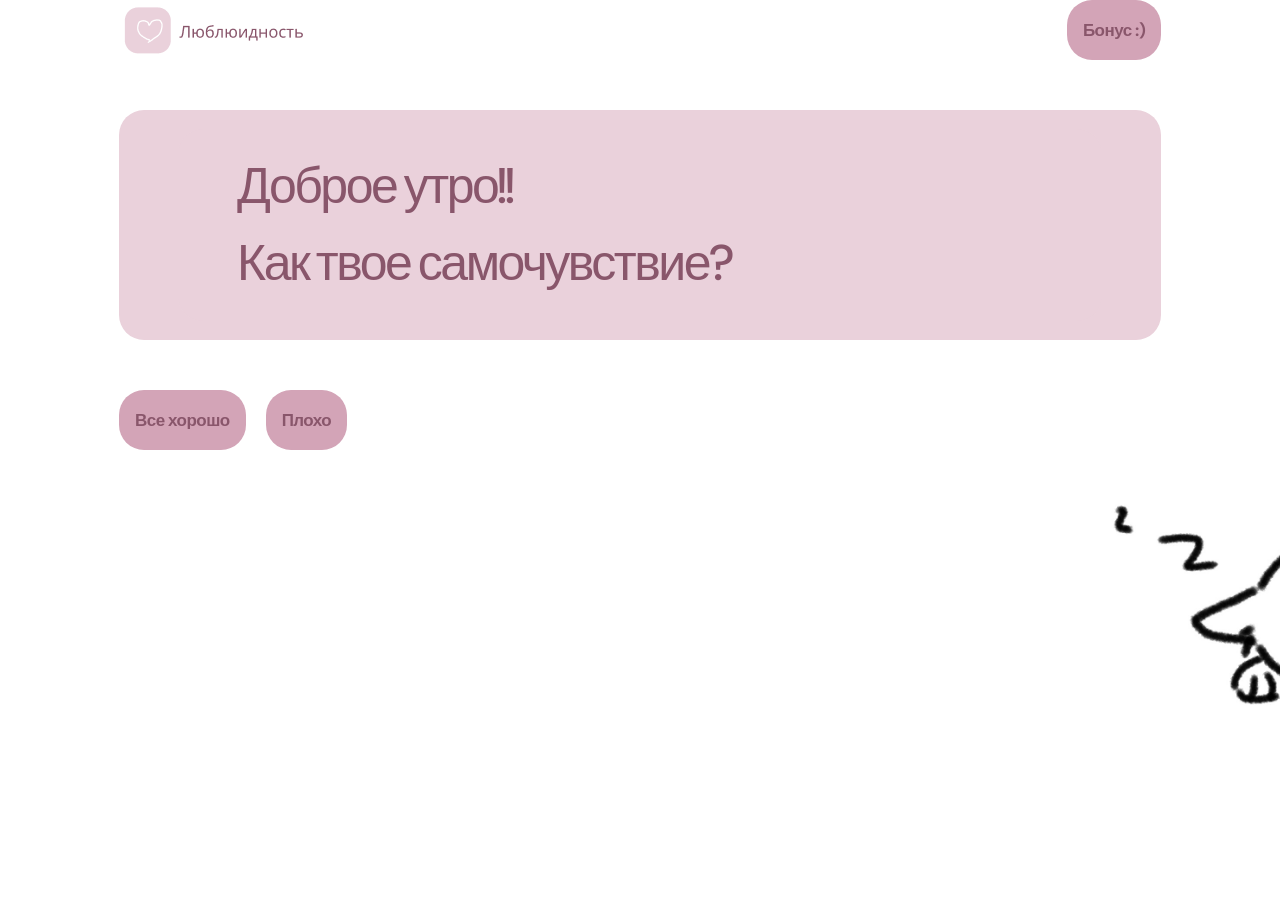
<file: index.html>
<!DOCTYPE html>
<html lang="en">
<head>
    <meta charset="UTF-8">
    <meta name="viewport" content="width=device-width, initial-scale=1.0">
    <title>Люблюидность</title>
    <link rel="stylesheet" href="style.css">
    <link rel="shortcut icon" href="images/favicon.svg" type="image/x-icon">
    <link rel="preconnect" href="https://fonts.googleapis.com">
<link rel="preconnect" href="https://fonts.gstatic.com" crossorigin>
<link href="https://fonts.googleapis.com/css2?family=DM+Sans:ital,opsz,wght@0,9..40,100..1000;1,9..40,100..1000&family=Mulish:ital,wght@0,200..1000;1,200..1000&display=swap" rel="stylesheet">
</head>
<body>
    <shapka class="shapka">
        <div class="shapka_container">
            <nav class="shapka_nav">
                <img src="images/image3.png" alt="">
                <a href="https://www.youtube.com/watch?v=LQyXmDEtr1A" class="shapka_button">Бонус :)
                </a>
            </nav>
        </div>
    </shapka>
    <main>
        <section class="hero">
            <div class="hero_container">
                <div class="hero_content">
                    <div class="hero_text">
                        <h1 class="hero_title">
                            Доброе утро!!<br>Как твое самочувствие?
                        </h1>
                    </div>
                    <div class="hero_buttons">
                        <a href="good.html" class="hero_button_good">Все хорошо</a>
                        <a href="bad.html" class="hero_button_bad">Плохо</a>
                    </div>
                    </div>
                    <img class="heroimage" src="images/heroimage.png" width="500" height="300" alt="">
                </div>
            </div>
        </section>
    </main>
</body>
</html>
</file>
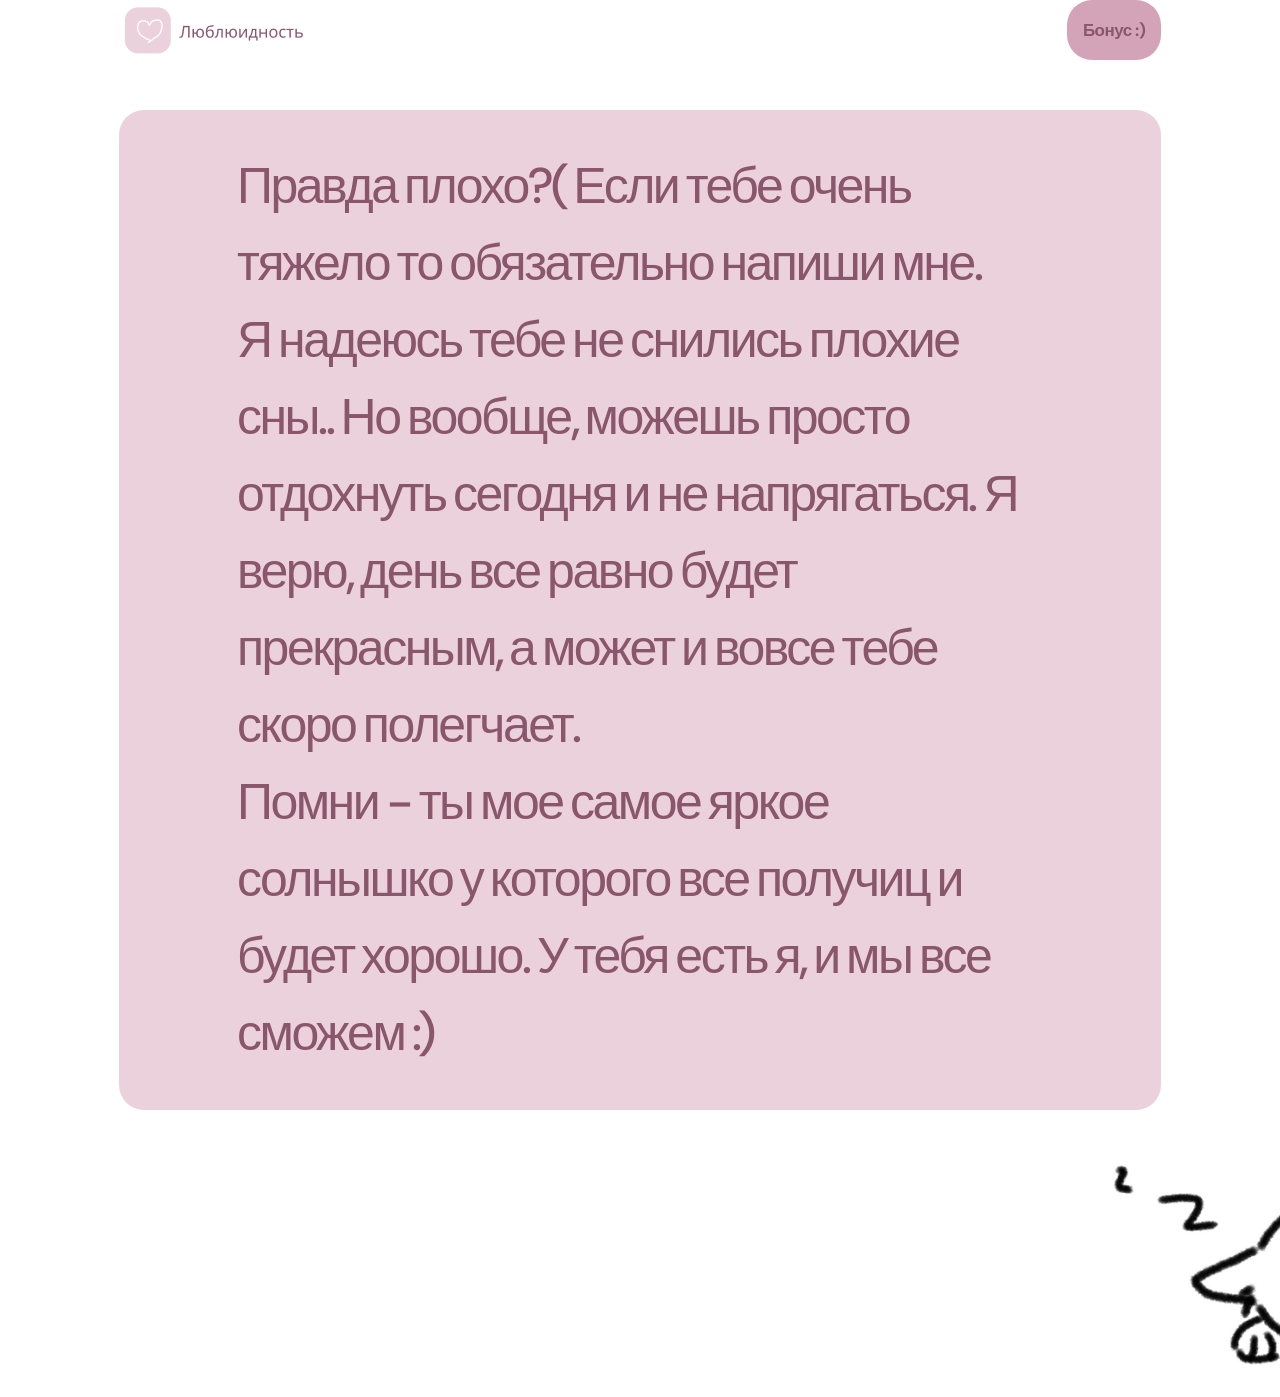
<file: bad.html>
<!DOCTYPE html>
<html lang="en">
<head>
    <meta charset="UTF-8">
    <meta name="viewport" content="width=device-width, initial-scale=1.0">
    <title>Ничего страшного</title>
    <link rel="stylesheet" href="style.css">
    <link rel="shortcut icon" href="images/favicon.svg" type="image/x-icon">
    <link rel="preconnect" href="https://fonts.googleapis.com">
<link rel="preconnect" href="https://fonts.gstatic.com" crossorigin>
<link href="https://fonts.googleapis.com/css2?family=DM+Sans:ital,opsz,wght@0,9..40,100..1000;1,9..40,100..1000&family=Mulish:ital,wght@0,200..1000;1,200..1000&display=swap" rel="stylesheet">
</head>
<body>
    <shapka class="shapka">
        <div class="shapka_container">
            <nav class="shapka_nav">
                <img src="images/image3.png" alt="">
                <a href="https://www.youtube.com/watch?v=LQyXmDEtr1A" class="shapka_button">Бонус :)
                </a>
            </nav>
        </div>
    </shapka>
    <main>
        <section class="hero">
            <div class="hero_container">
                <div class="hero_content">
                    <div class="hero_text">
                        <h1 class="hero_title">
                            Правда плохо?( Если тебе очень тяжело то обязательно напиши мне.<br>Я надеюсь тебе не снились плохие сны.. Но вообще, можешь просто отдохнуть сегодня и не напрягаться. Я верю, день все равно будет прекрасным, а может и вовсе тебе скоро полегчает.<br>Помни - ты мое самое яркое солнышко у которого все получиц и будет хорошо. У тебя есть я, и мы все сможем :)
                        </h1>
                    </div>
                    <img class="heroimage" src="images/heroimage.png" width="500" height="300" alt="">
                </div>
            </div>
        </section>
    </main>
</body>
</html>
</file>
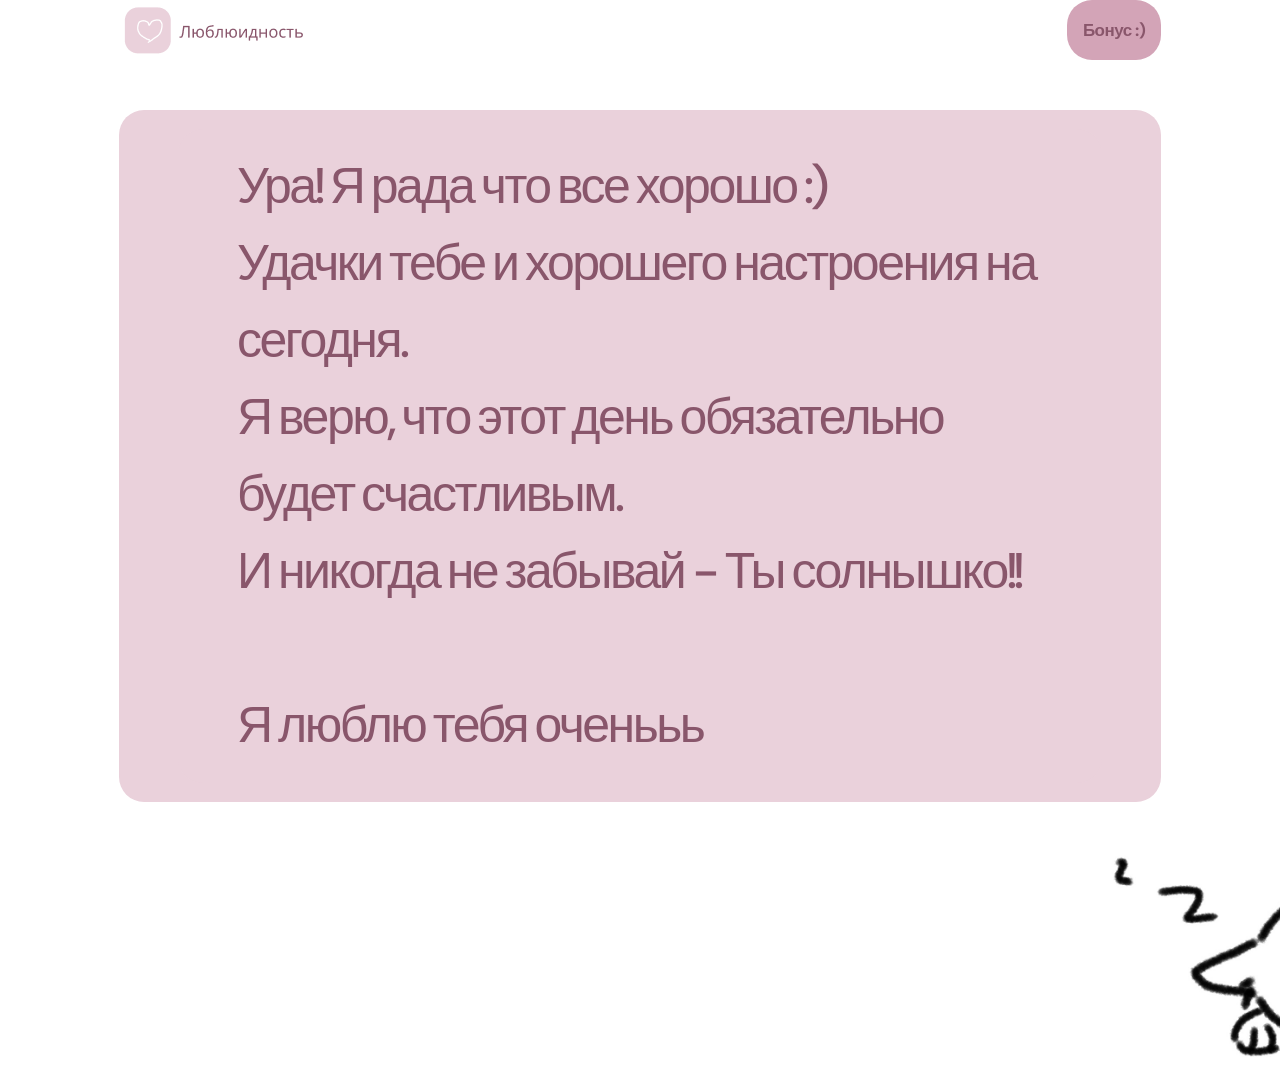
<file: good.html>
<!DOCTYPE html>
<html lang="en">
<head>
    <meta charset="UTF-8">
    <meta name="viewport" content="width=device-width, initial-scale=1.0">
    <title>Я рада за тебя!</title>
    <link rel="stylesheet" href="style.css">
    <link rel="shortcut icon" href="images/favicon.svg" type="image/x-icon">
    <link rel="preconnect" href="https://fonts.googleapis.com">
<link rel="preconnect" href="https://fonts.gstatic.com" crossorigin>
<link href="https://fonts.googleapis.com/css2?family=DM+Sans:ital,opsz,wght@0,9..40,100..1000;1,9..40,100..1000&family=Mulish:ital,wght@0,200..1000;1,200..1000&display=swap" rel="stylesheet">
</head>
<body>
    <shapka class="shapka">
        <div class="shapka_container">
            <nav class="shapka_nav">
                <img src="images/image3.png" alt="">
                <a href="https://www.youtube.com/watch?v=LQyXmDEtr1A" class="shapka_button">Бонус :)
                </a>
            </nav>
        </div>
    </shapka>
    <main>
        <section class="hero">
            <div class="hero_container">
                <div class="hero_content">
                    <div class="hero_text">
                        <h1 class="hero_title">
                            Ура! Я рада что все хорошо :)<br>Удачки тебе и хорошего настроения на сегодня.<br>Я верю, что этот день обязательно будет счастливым.<br>И никогда не забывай - Ты солнышко!!<br><br>Я люблю тебя оченььь
                        </h1>
                    </div>
                    <img class="heroimage" src="images/heroimage.png" width="500" height="300" alt="">
                </div>
            </div>
        </section>
    </main>
</body>
</html>
</file>
<file: style.css>
:root {
    --darkpinktext: #89566B;
    --pink1: #EAD1DB;
    --pink2: #D3A4B7;
}

* {
    margin: 0;
    padding: 0;
}

body {
    font-family: "DM Sans", sans-serif;
}

.shapka {
    padding: 30;
}

.shapka_container, .hero_container {
    max-width: 1042px;
    margin-inline: auto;
}

.shapka_nav {
    display: flex;
    justify-content: space-between;
    align-items: center;
}

a {
    text-decoration: none;
}

.shapka_button, .hero_button_good, .hero_button_bad {
    font-weight: 700;
    font-size: 17px;
    letter-spacing: -0.53px;
    color: var(--darkpinktext);
    padding: 19px 16px;
    background: var(--pink2);
    border-radius: 25px;
    transition: 0.3s;
    border: none;
    cursor: pointer;
    display: inline-block;
    font-family: inherit;
}

button:focus {
    outline: none;
}

.shapka_button:hover, .hero_button_good:hover, .hero_button_bad:hover {
    opacity: 80%;
}

.hero {
    padding: 50px 0;
}

.hero_container {
    position: relative;
}

.heroimage {
    position: absolute;
    top: 1;
    right: -430px;
    width: 500px;
    height: auto;
}

.hero_title {
    font-weight: 500;
    font-size: 50px;
    letter-spacing: -2.5px;
    line-height: 77px;
    color: #89566B;
    background: var(--pink1);
    border-radius: 25px;
    padding: 19px 59px;
}

.hero_buttons {
    margin-top: 50px;
    display: flex;
    gap: 20px;
}

.hero_text {
    background: var(--pink1);
    font-weight: 700;
    font-size: 17px;
    letter-spacing: -0.53px;
    color: var(--darkpinktext);
    padding: 19px 59px;
    border-radius: 25px;
    transition: 0.3s;
}
</file>
